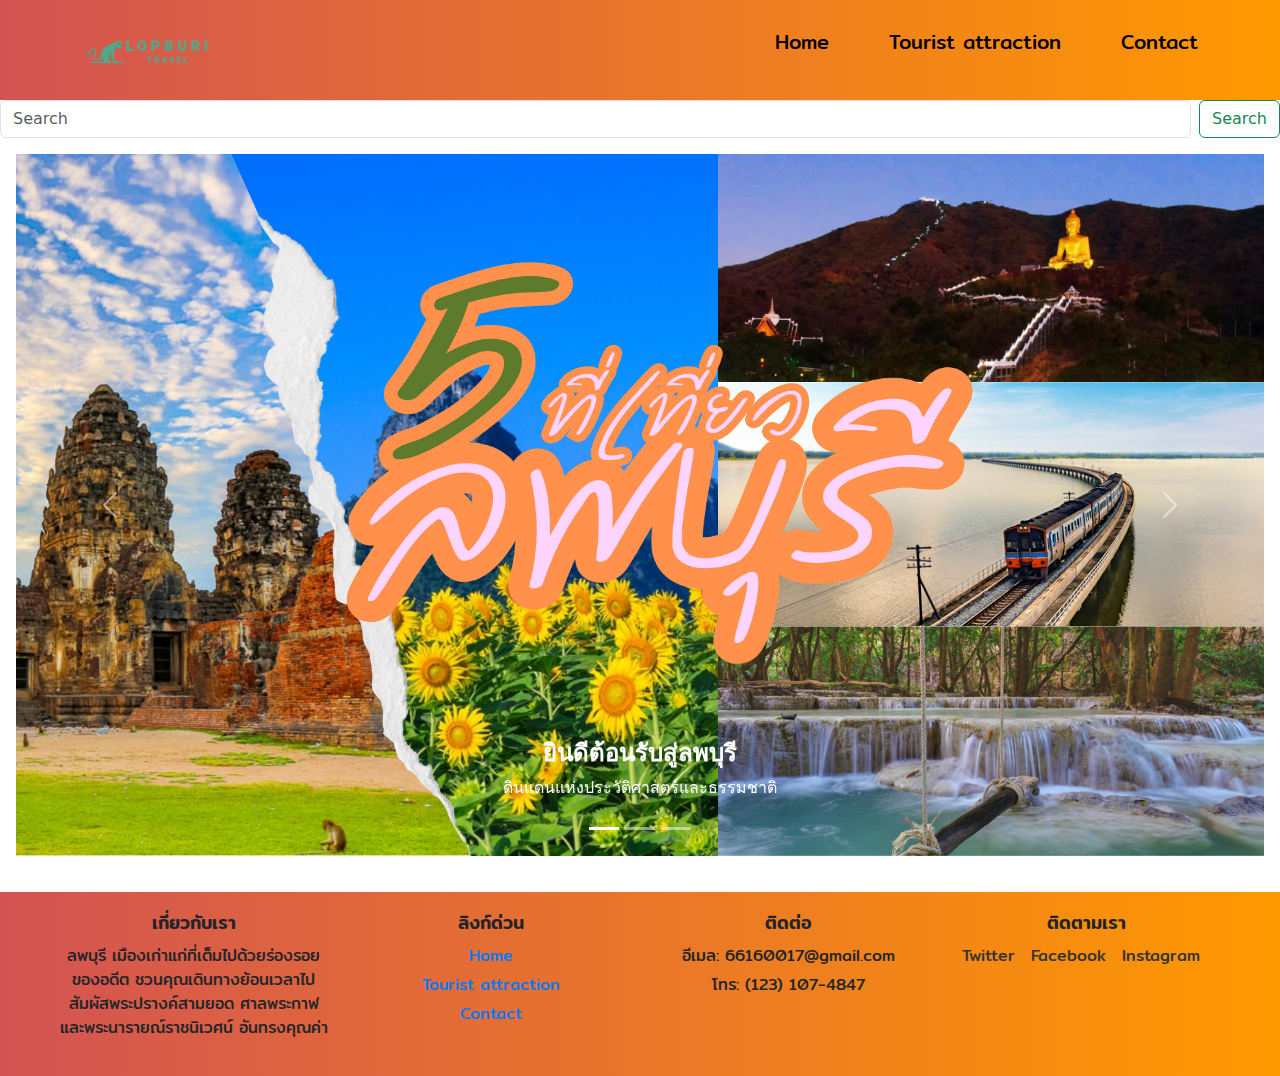
<file: index.html>
<!DOCTYPE html>
<html lang="en">
<head>
    <meta charset="UTF-8">
    <meta http-equiv="X-UA-Compatible" content="IE=edge">
    <meta name="viewport" content="width=device-width, initial-scale=1.0">
    <title>Home-page Lopburi</title>
    <link rel="stylesheet" href="/css/styles.css">
    <link
        href="https://fonts.googleapis.com/css2?family=Belanosima:wght@400;600;700&family=Charm:wght@400;700&family=Fredericka+the+Great&family=Inder&family=Mitr:wght@200;300;400;500;600;700&family=Rubik+Doodle+Shadow&display=swap"
        rel="stylesheet">
</head>
<header>
</header>
<body>
    <nav>
        <div class="container">
            <div class="nav-wrapper">
            <img class="logo" src="image/lopburi-logo.png" alt="Lopburi Logo">
            <ul class="menu" id = "myMenu">
                <li><a  href="index.html">Home</a></li>
                <li><a  href="about.html">Tourist attraction</a></li>
                <li><a  href="contact.html">Contact</a></li>
            </ul>
            <div class="hammenu" onclick="toggleHam(this)">
                <div class="bar1"></div>
                <div class="bar2"></div>
                <div class="bar3"></div>
              </div>
        </div>
        </div>
    </nav>
    <form class="d-flex">
        <input class="form-control me-2" type="search" placeholder="Search" aria-label="Search">
        <button class="btn btn-outline-success" type="submit">Search</button>
    </form>
    <main class="main-content">
        <section>
            <!-- Bootstrap Carousel -->
            <div id="lopburiCarousel" class="carousel slide" data-bs-ride="carousel">
                <div class="carousel-indicators">
                    <button type="button" data-bs-target="#lopburiCarousel" data-bs-slide-to="0" class="active"
                        aria-current="true" aria-label="Slide 1"></button>
                    <button type="button" data-bs-target="#lopburiCarousel" data-bs-slide-to="1" aria-label="Slide 2"></button>
                    <button type="button" data-bs-target="#lopburiCarousel" data-bs-slide-to="2" aria-label="Slide 3"></button>
                </div>
                <div class="carousel-inner">
                    <div class="carousel-item active">
                        <img src="image/Lopburi.png" class="d-block w-100" alt="Lopburi Image 1">
                        <div class="carousel-caption d-none d-md-block">
                            <h5>ยินดีต้อนรับสู่ลพบุรี</h5>
                            <p>ดินแดนแห่งประวัติศาสตร์และธรรมชาติ</p>
                        </div>
                    </div>
                    <div class="carousel-item">
                        <img src="image/Phra Prang Sam Yot.jpg" class="d-block w-100" alt="Lopburi Image 2">
                        <div class="carousel-caption d-none d-md-block">
                            <h5>พระปรางค์สามยอด</h5>
                            <p>แหล่งโบราณสถานอันทรงคุณค่า</p>
                        </div>
                    </div>
                    <div class="carousel-item">
                        <img src="image/Sunflower buoy.jpg" class="d-block w-100" alt="Lopburi Image 3">
                        <div class="carousel-caption d-none d-md-block">
                            <h5>ทุ่งดอกทานตะวัน</h5>
                            <p>ความงามธรรมชาติในฤดูหนาว</p>
                        </div>
                    </div>
                </div>
                <button class="carousel-control-prev" type="button" data-bs-target="#lopburiCarousel" data-bs-slide="prev">
                    <span class="carousel-control-prev-icon" aria-hidden="true"></span>
                    <span class="visually-hidden">Previous</span>
                </button>
                <button class="carousel-control-next" type="button" data-bs-target="#lopburiCarousel" data-bs-slide="next">
                    <span class="carousel-control-next-icon" aria-hidden="true"></span>
                    <span class="visually-hidden">Next</span>
                </button>
            </div>
        </section>
    </main>
    <footer class="footer">
        <div class="container">
          <div class="grid">
            <div>
              <h3>เกี่ยวกับเรา</h3>
              <p>ลพบุรี เมืองเก่าแก่ที่เต็มไปด้วยร่องรอยของอดีต ชวนคุณเดินทางย้อนเวลาไปสัมผัสพระปรางค์สามยอด ศาลพระกาฬ และพระนารายณ์ราชนิเวศน์ อันทรงคุณค่า</p>
            </div>
            <div>
              <h3>ลิงก์ด่วน</h3>
              <ul>
                <li><a href="index.html">Home</a></li>
                <li><a href="about.html">Tourist attraction</a></li>
                <li><a href="contact.html">Contact</a></li>
              </ul>
            </div>
            <div>
              <h3>ติดต่อ</h3>
              <ul>
                <li>อีเมล: 66160017@gmail.com</li>
                <li>โทร: (123) 107-4847</li>
              </ul>
            </div>
            <div>
              <h3>ติดตามเรา</h3>
              <div class="socials">
                <a href="#">Twitter</a>
                <a href="#">Facebook</a>
                <a href="#">Instagram</a>
              </div>
            </div>
          </div>
        </div>
      </footer>
      <script src="script.js"></script>
    <!-- Bootstrap CSS -->
<link href="https://cdn.jsdelivr.net/npm/bootstrap@5.3.0/dist/css/bootstrap.min.css" rel="stylesheet">

<!-- Bootstrap JS -->
<script src="https://cdn.jsdelivr.net/npm/bootstrap@5.3.0/dist/js/bootstrap.bundle.min.js"></script>

</body>

</html>
</file>
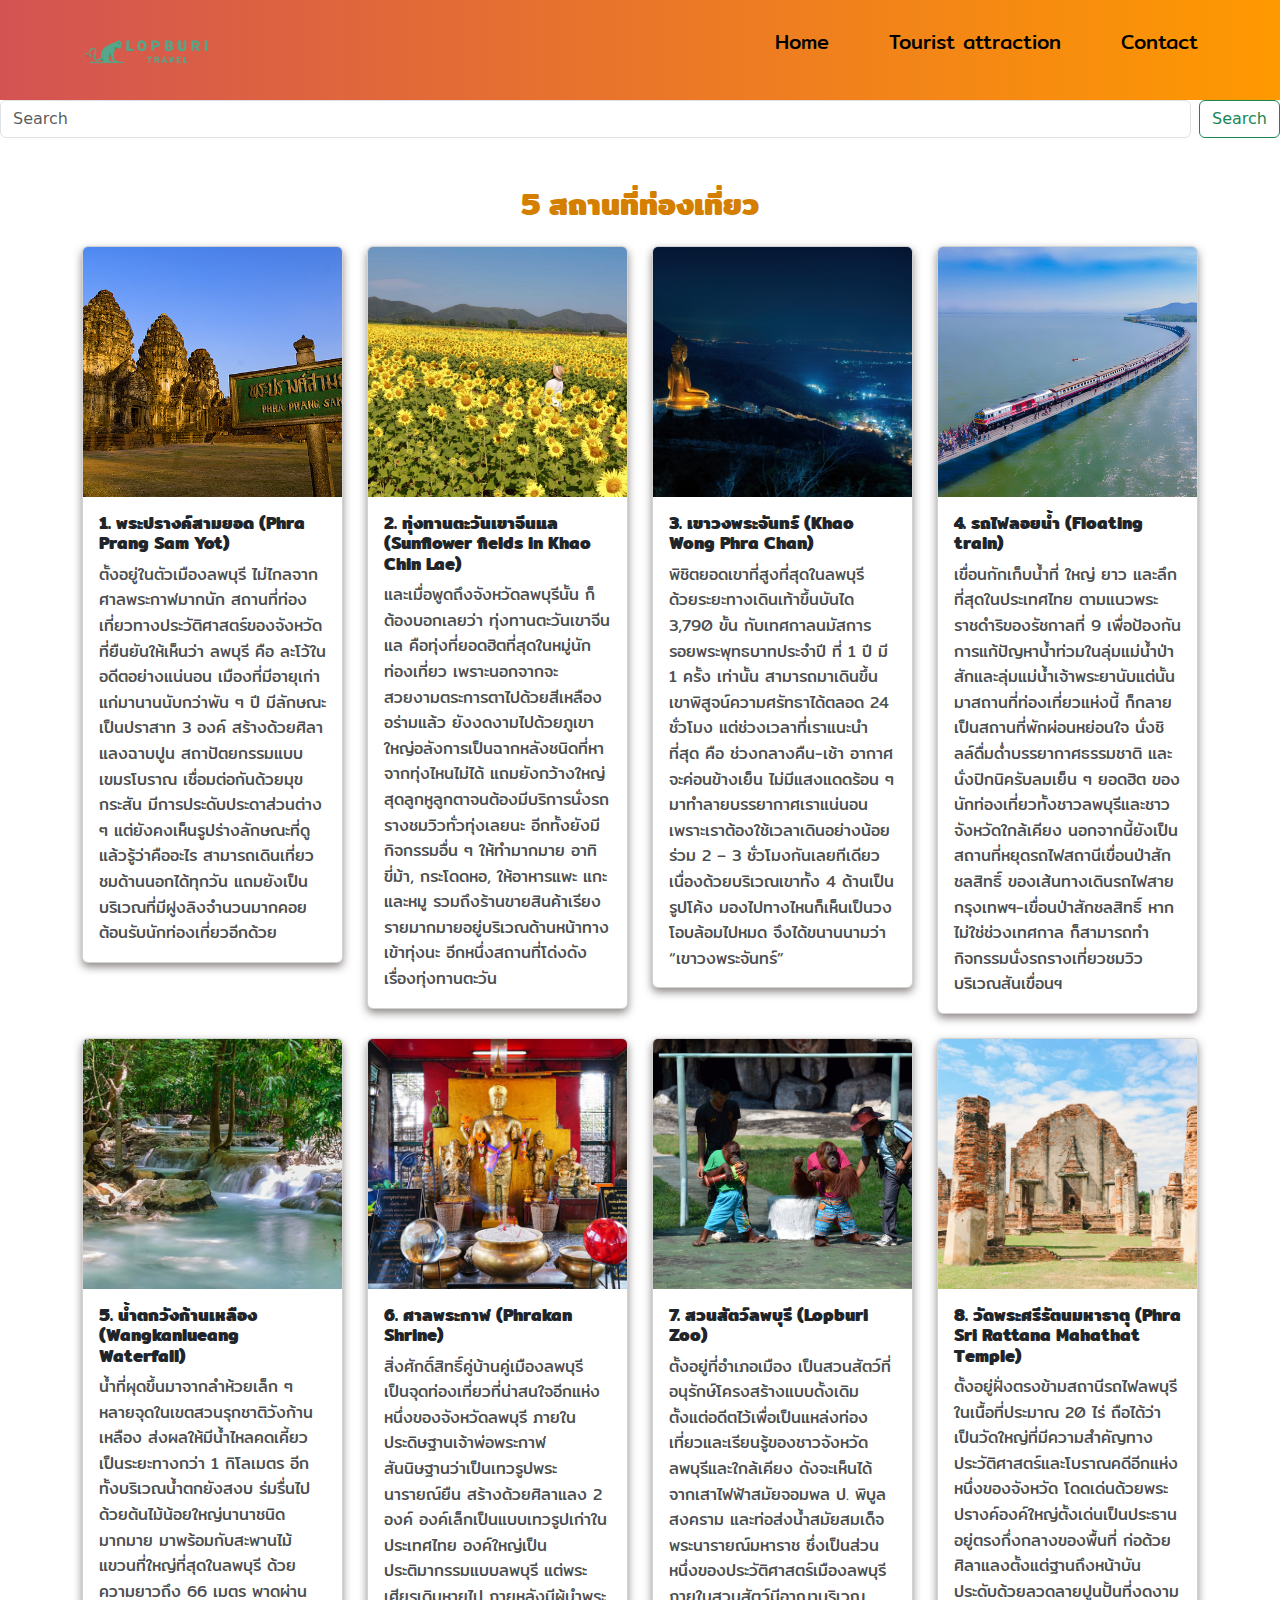
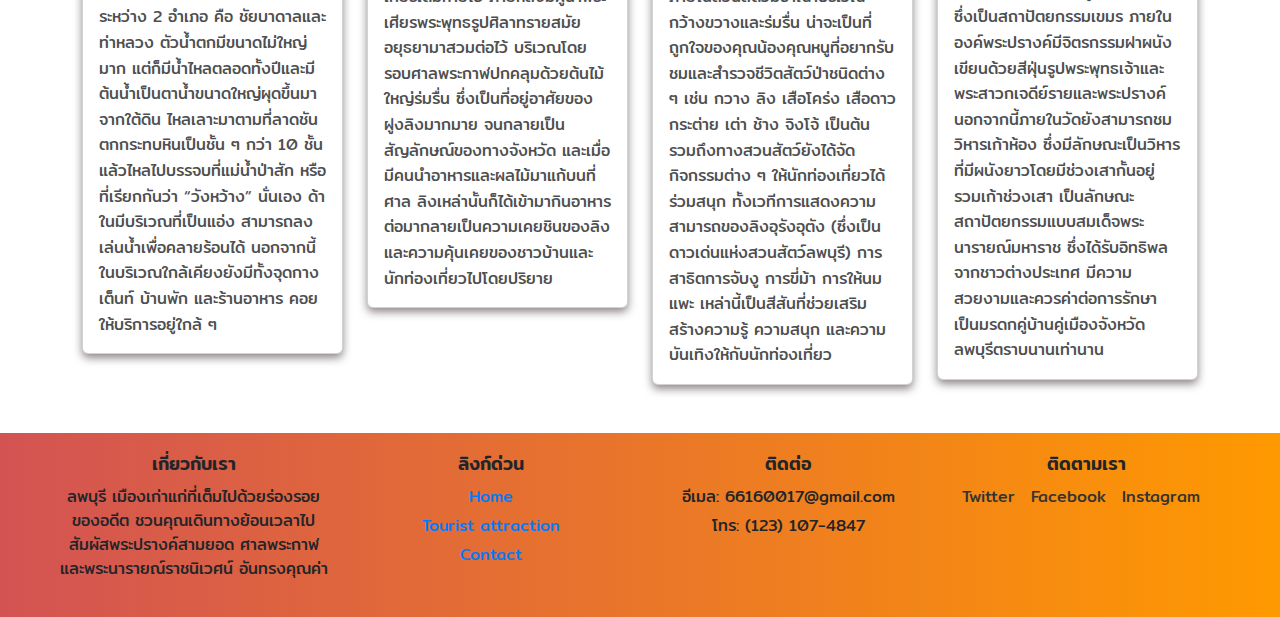
<file: about.html>
<!DOCTYPE html>
<html lang="en">

<head>
    <meta charset="UTF-8">
    <meta name="viewport" content="width=device-width, initial-scale=1.0">
    <title>Touristtraction-Lopburi</title>
    <link rel="stylesheet" href="css/styles.css">
    <link
        href="https://fonts.googleapis.com/css2?family=Belanosima:wght@400;600;700&family=Charm:wght@400;700&family=Fredericka+the+Great&family=Inder&family=Mitr:wght@200;300;400;500;600;700&family=Rubik+Doodle+Shadow&display=swap"
        rel="stylesheet">
</head>
<header>
</header>
<body>
    <nav>
        <div class="container">
            <div class="nav-wrapper">
                <img class="logo" src="image/lopburi-logo.png" alt="Lopburi Logo">
                <ul class="menu" id="myMenu">
                    <li><a href="index.html">Home</a></li>
                    <li><a href="about.html">Tourist attraction</a></li>
                    <li><a href="contact.html">Contact</a></li>
                </ul>
                <div class="hammenu" onclick="toggleHam(this)">
                    <div class="bar1"></div>
                    <div class="bar2"></div>
                    <div class="bar3"></div>
                </div>
            </div>
        </div>
    </nav>
    <form class="d-flex">
        <input class="form-control me-2" type="search" placeholder="Search" aria-label="Search">
        <button class="btn btn-outline-success" type="submit">Search</button>
    </form>
    <main class="container my-5">
        <h1 class="text-center mb-4">5 สถานที่ท่องเที่ยว</h1>
        <div class="row row-cols-1 row-cols-md-2 row-cols-lg-4 g-4">
            <!-- Card 1 -->
        <div class="col">
            <div class="card">
                <img src="image/Phra Prang Sam Yot.jpg" class="card-img-top" alt="Phra Prang Sam Yot">
                <div class="card-body">
                    <h5 class="card-title">1. พระปรางค์สามยอด (Phra Prang Sam Yot)</h5>
                    <p class="card-text">
                      ตั้งอยู่ในตัวเมืองลพบุรี ไม่ไกลจากศาลพระกาฬมากนัก
                      สถานที่ท่องเที่ยวทางประวัติศาสตร์ของจังหวัดที่ยืนยันให้เห็นว่า ลพบุรี คือ ละโว้ในอดีตอย่างแน่นอน
                      เมืองที่มีอายุเก่าแก่มานานนับกว่าพัน ๆ ปี มีลักษณะเป็นปราสาท 3 องค์ สร้างด้วยศิลาแลงฉาบปูน
                      สถาปัตยกรรมแบบเขมรโบราณ เชื่อมต่อกันด้วยมุขกระสัน มีการประดับประดาส่วนต่าง ๆ แต่ยังคงเห็นรูปร่างลักษณะที่ดูแล้วรู้ว่าคืออะไร
                      สามารถเดินเที่ยวชมด้านนอกได้ทุกวัน แถมยังเป็นบริเวณที่มีฝูงลิงจำนวนมากคอยต้อนรับนักท่องเที่ยวอีกด้วย
                    </p>
                </div>
            </div>
        </div>

        <!-- Card 2 -->
        <div class="col">
            <div class="card">
                <img src="image/Sunflower buoy.jpg" class="card-img-top" alt="Sunflower Fields in Khao Chin Lae">
                <div class="card-body">
                    <h5 class="card-title">2. ทุ่งทานตะวันเขาจีนแล (Sunflower fields in Khao Chin Lae)</h5>
                    <p class="card-text">
                      และเมื่อพูดถึงจังหวัดลพบุรีนั้น ก็ต้องบอกเลยว่า ทุ่งทานตะวันเขาจีนแล
                      คือทุ่งที่ยอดฮิตที่สุดในหมู่นักท่องเที่ยว เพราะนอกจากจะสวยงามตระการตาไปด้วยสีเหลืองอร่ามแล้ว
                      ยังงดงามไปด้วยภูเขาใหญ่อลังการเป็นฉากหลังชนิดที่หาจากทุ่งไหนไม่ได้
                      แถมยังกว้างใหญ่สุดลูกหูลูกตาจนต้องมีบริการนั่งรถรางชมวิวทั่วทุ่งเลยนะ อีกทั้งยังมีกิจกรรมอื่น ๆ
                      ให้ทำมากมาย อาทิ ขี่ม้า, กระโดดหอ, ให้อาหารแพะ แกะ และหมู
                      รวมถึงร้านขายสินค้าเรียงรายมากมายอยู่บริเวณด้านหน้าทางเข้าทุ่งนะ
                      อีกหนึ่งสถานที่โด่งดังเรื่องทุ่งทานตะวัน
                    </p>
                </div>
            </div>
        </div>

        <!-- Card 3 -->
        <div class="col">
            <div class="card">
                <img src="image/Khao Wong Phra Chan.jpg" class="card-img-top" alt="Khao Wong Phra Chan">
                <div class="card-body">
                    <h5 class="card-title">3. เขาวงพระจันทร์ (Khao Wong Phra Chan)</h5>
                    <p class="card-text">
                      พิชิตยอดเขาที่สูงที่สุดในลพบุรี ด้วยระยะทางเดินเท้าขึ้นบันได 3,790 ขั้น
                      กับเทศกาลนมัสการรอยพระพุทธบาทประจำปี ที่ 1 ปี มี 1 ครั้ง เท่านั้น
                      สามารถมาเดินขึ้นเขาพิสูจน์ความศรัทธาได้ตลอด 24 ชั่วโมง แต่ช่วงเวลาที่เราแนะนำที่สุด คือ
                      ช่วงกลางคืน-เช้า อากาศจะค่อนข้างเย็น ไม่มีแสงแดดร้อน ๆ มาทำลายบรรยากาศเราแน่นอน
                      เพราะเราต้องใช้เวลาเดินอย่างน้อยร่วม 2 – 3 ชั่วโมงกันเลยทีเดียว เนื่องด้วยบริเวณเขาทั้ง 4
                      ด้านเป็นรูปโค้ง มองไปทางไหนก็เห็นเป็นวงโอบล้อมไปหมด จึงได้ขนานนามว่า “เขาวงพระจันทร์”
                    </p>
                </div>
            </div>
        </div>

        <!-- Card 4 -->
        <div class="col">
            <div class="card">
                <img src="image/Floating train.jpg" class="card-img-top" alt="Floating Train">
                <div class="card-body">
                    <h5 class="card-title">4. รถไฟลอยน้ำ (Floating train)</h5>
                    <p class="card-text">
                      เขื่อนกักเก็บน้ำที่ ใหญ่ ยาว และลึกที่สุดในประเทศไทย ตามแนวพระราชดำริของรัชกาลที่ 9
                      เพื่อป้องกันการแก้ปัญหาน้ำท่วมในลุ่มแม่น้ำป่าสักและลุ่มแม่น้ำเจ้าพระยานับแต่นั้นมาสถานที่ท่องเที่ยวแห่งนี้
                      ก็กลายเป็นสถานที่พักผ่อนหย่อนใจ นั่งชิลล์ดื่มด่ำบรรยากาศธรรมชาติ และนั่งปิกนิครับลมเย็น ๆ ยอดฮิต
                      ของนักท่องเที่ยวทั้งชาวลพบุรีและชาวจังหวัดใกล้เคียง
                      นอกจากนี้ยังเป็นสถานที่หยุดรถไฟสถานีเขื่อนป่าสักชลสิทธิ์
                      ของเส้นทางเดินรถไฟสายกรุงเทพฯ-เขื่อนป่าสักชลสิทธิ์
                      หากไม่ใช่ช่วงเทศกาล ก็สามารถทำกิจกรรมนั่งรถรางเที่ยวชมวิวบริเวณสันเขื่อนฯ
                    </p>
                </div>
            </div>
        </div>

        <!-- Card 5 -->
        <div class="col">
            <div class="card">
                <img src="image/Wangkanlueang Waterfall.jpg" class="card-img-top" alt="Wangkanlueang Waterfall">
                <div class="card-body">
                    <h5 class="card-title">5. น้ำตกวังก้านเหลือง (Wangkanlueang Waterfall)</h5>
                    <p class="card-text">
                      น้ำที่ผุดขึ้นมาจากลำห้วยเล็ก ๆ หลายจุดในเขตสวนรุกชาติวังก้านเหลือง
                      ส่งผลให้มีน้ำไหลคดเคี้ยวเป็นระยะทางกว่า 1 กิโลเมตร อีกทั้งบริเวณน้ำตกยังสงบ
                      ร่มรื่นไปด้วยต้นไม้น้อยใหญ่นานาชนิดมากมาย มาพร้อมกับสะพานไม้แขวนที่ใหญ่ที่สุดในลพบุรี ด้วยความยาวถึง
                      66 เมตร พาดผ่านระหว่าง 2 อำเภอ คือ ชัยบาดาลและท่าหลวง ตัวน้ำตกมีขนาดไม่ใหญ่มาก
                      แต่ก็มีน้ำไหลตลอดทั้งปีและมีต้นน้ำเป็นตาน้ำขนาดใหญ่ผุดขึ้นมาจากใต้ดิน
                      ไหลเลาะมาตามที่ลาดชันตกกระทบหินเป็นชั้น ๆ กว่า 10 ชั้น แล้วไหลไปบรรจบที่แม่น้ำป่าสัก หรือ
                      ที่เรียกกันว่า “วังหว้าง” นั่นเอง ด้าในมีบริเวณที่เป็นแอ่ง สามารถลงเล่นน้ำเพื่อคลายร้อนได้
                      นอกจากนี้ในบริเวณใกล้เคียงยังมีทั้งจุดกางเต็นท์ บ้านพัก และร้านอาหาร คอยให้บริการอยู่ใกล้ ๆ
                    </p>
                </div>
            </div>
        </div>

        <!-- Card 6 -->
         <div class="col">
            <div class="card">
                <img src="image/phakan.jpg" class="card-img-top" alt="phakan">
                <div class="card-body">
                  <h5 class="card-title">6. ศาลพระกาฬ (Phrakan Shrine)</h5>
                  <p class="card-text">
                    สิ่งศักดิ์สิทธิ์คู่บ้านคู่เมืองลพบุรี เป็นจุดท่องเที่ยวที่น่าสนใจอีกแห่งหนึ่งของจังหวัดลพบุรี ภายในประดิษฐานเจ้าพ่อพระกาฬ 
                    สันนิษฐานว่าเป็นเทวรูปพระนารายณ์ยืน สร้างด้วยศิลาแลง 2 องค์ องค์เล็กเป็นแบบเทวรูปเก่าในประเทศไทย 
                    องค์ใหญ่เป็นประติมากรรมแบบลพบุรี แต่พระเศียรเดิมหายไป ภายหลังมีผู้นำพระเศียรพระพุทธรูปศิลาทรายสมัยอยุธยามาสวมต่อไว้ 
                    บริเวณโดยรอบศาลพระกาฬปกคลุมด้วยต้นไม้ใหญ่ร่มรื่น ซึ่งเป็นที่อยู่อาศัยของฝูงลิงมากมาย จนกลายเป็นสัญลักษณ์ของทางจังหวัด 
                    และเมื่อมีคนนำอาหารและผลไม้มาแก้บนที่ศาล ลิงเหล่านั้นก็ได้เข้ามากินอาหาร ต่อมากลายเป็นความเคยชินของลิง 
                    และความคุ้นเคยของชาวบ้านและนักท่องเที่ยวไปโดยปริยาย
                  </p>
                </div>
            </div>
         </div>

         <!-- Card 7 -->
         <div class="col">
          <div class="card">
              <img src="image/zoo.jpg" class="card-img-top" alt="zoo">
              <div class="card-body">
                <h5 class="card-title">7. สวนสัตว์ลพบุรี (Lopburi Zoo)</h5>
                <p class="card-text">
                  ตั้งอยู่ที่อำเภอเมือง เป็นสวนสัตว์ที่อนุรักษ์โครงสร้างแบบดั้งเดิมตั้งแต่อดีตไว้เพื่อเป็นแหล่งท่องเที่ยวและเรียนรู้ของชาวจังหวัดลพบุรีและใกล้เคียง
                   ดังจะเห็นได้จากเสาไฟฟ้าสมัยจอมพล ป. พิบูลสงคราม และท่อส่งน้ำสมัยสมเด็จพระนารายณ์มหาราช ซึ่งเป็นส่วนหนึ่งของประวัติศาสตร์เมืองลพบุรี
                    ภายในสวนสัตว์มีอาณาบริเวณกว้างขวางและร่มรื่น น่าจะเป็นที่ถูกใจของคุณน้องคุณหนูที่อยากรับชมและสำรวจชีวิตสัตว์ป่าชนิดต่าง ๆ เช่น กวาง ลิง เสือโคร่ง เสือดาว กระต่าย เต่า ช้าง จิงโจ้ เป็นต้น 
                    รวมถึงทางสวนสัตว์ยังได้จัดกิจกรรมต่าง ๆ ให้นักท่องเที่ยวได้ร่วมสนุก ทั้งเวทีการแสดงความสามารถของลิงอุรังอุตัง (ซึ่งเป็นดาวเด่นแห่งสวนสัตว์ลพบุรี) การสาธิตการจับงู การขี่ม้า การให้นมแพะ 
                    เหล่านี้เป็นสีสันที่ช่วยเสริมสร้างความรู้ ความสนุก และความบันเทิงให้กับนักท่องเที่ยว
                </p>
              </div>
          </div>
       </div>
        <!-- Card 8 -->
        <div class="col">
          <div class="card">
              <img src="image/Phra Sri Rattana Mahathat Temple.jpg" class="card-img-top" alt="Phra Sri Rattana Mahathat Temple">
              <div class="card-body">
                <h5 class="card-title">8. วัดพระศรีรัตนมหาธาตุ (Phra Sri Rattana Mahathat Temple)</h5>
                <p class="card-text">
                  ตั้งอยู่ฝั่งตรงข้ามสถานีรถไฟลพบุรี ในเนื้อที่ประมาณ 20 ไร่ ถือได้ว่าเป็นวัดใหญ่ที่มีความสำคัญทางประวัติศาสตร์และโบราณคดีอีกแห่งหนึ่งของจังหวัด 
                  โดดเด่นด้วยพระปรางค์องค์ใหญ่ตั้งเด่นเป็นประธานอยู่ตรงกึ่งกลางของพื้นที่ ก่อด้วยศิลาแลงตั้งแต่ฐานถึงหน้าบัน ประดับด้วยลวดลายปูนปั้นที่งดงาม 
                  ซึ่งเป็นสถาปัตยกรรมเขมร ภายในองค์พระปรางค์มีจิตรกรรมฝาผนังเขียนด้วยสีฝุ่นรูปพระพุทธเจ้าและพระสาวกเจดีย์รายและพระปรางค์
                  นอกจากนี้ภายในวัดยังสามารถชมวิหารเก้าห้อง ซึ่งมีลักษณะเป็นวิหารที่มีผนังยาวโดยมีช่วงเสากั้นอยู่รวมเก้าช่วงเสา เป็นลักษณะสถาปัตยกรรมแบบสมเด็จพระนารายณ์มหาราช 
                  ซึ่งได้รับอิทธิพลจากชาวต่างประเทศ มีความสวยงามและควรค่าต่อการรักษาเป็นมรดกคู่บ้านคู่เมืองจังหวัดลพบุรีตราบนานเท่านาน
                </p>
              </div>
          </div>
       </div>
    </div>
</main>
<footer class="footer">
    <div class="container">
      <div class="grid">
        <div>
          <h3>เกี่ยวกับเรา</h3>
          <p>ลพบุรี เมืองเก่าแก่ที่เต็มไปด้วยร่องรอยของอดีต ชวนคุณเดินทางย้อนเวลาไปสัมผัสพระปรางค์สามยอด ศาลพระกาฬ และพระนารายณ์ราชนิเวศน์ อันทรงคุณค่า</p>
        </div>
        <div>
          <h3>ลิงก์ด่วน</h3>
          <ul>
            <li><a href="index.html">Home</a></li>
            <li><a href="about.html">Tourist attraction</a></li>
            <li><a href="contact.html">Contact</a></li>
          </ul>
        </div>
        <div>
          <h3>ติดต่อ</h3>
          <ul>
            <li>อีเมล: 66160017@gmail.com</li>
            <li>โทร: (123) 107-4847</li>
          </ul>
        </div>
        <div>
          <h3>ติดตามเรา</h3>
          <div class="socials">
            <a href="#">Twitter</a>
            <a href="#">Facebook</a>
            <a href="#">Instagram</a>
          </div>
        </div>
      </div>
    </div>
  </footer>
  <script src="script.js"></script>
  <!-- Bootstrap CSS -->
<link href="https://cdn.jsdelivr.net/npm/bootstrap@5.3.0/dist/css/bootstrap.min.css" rel="stylesheet">

<!-- Bootstrap JS -->
<script src="https://cdn.jsdelivr.net/npm/bootstrap@5.3.0/dist/js/bootstrap.bundle.min.js"></script>

</body>
</html>
</file>
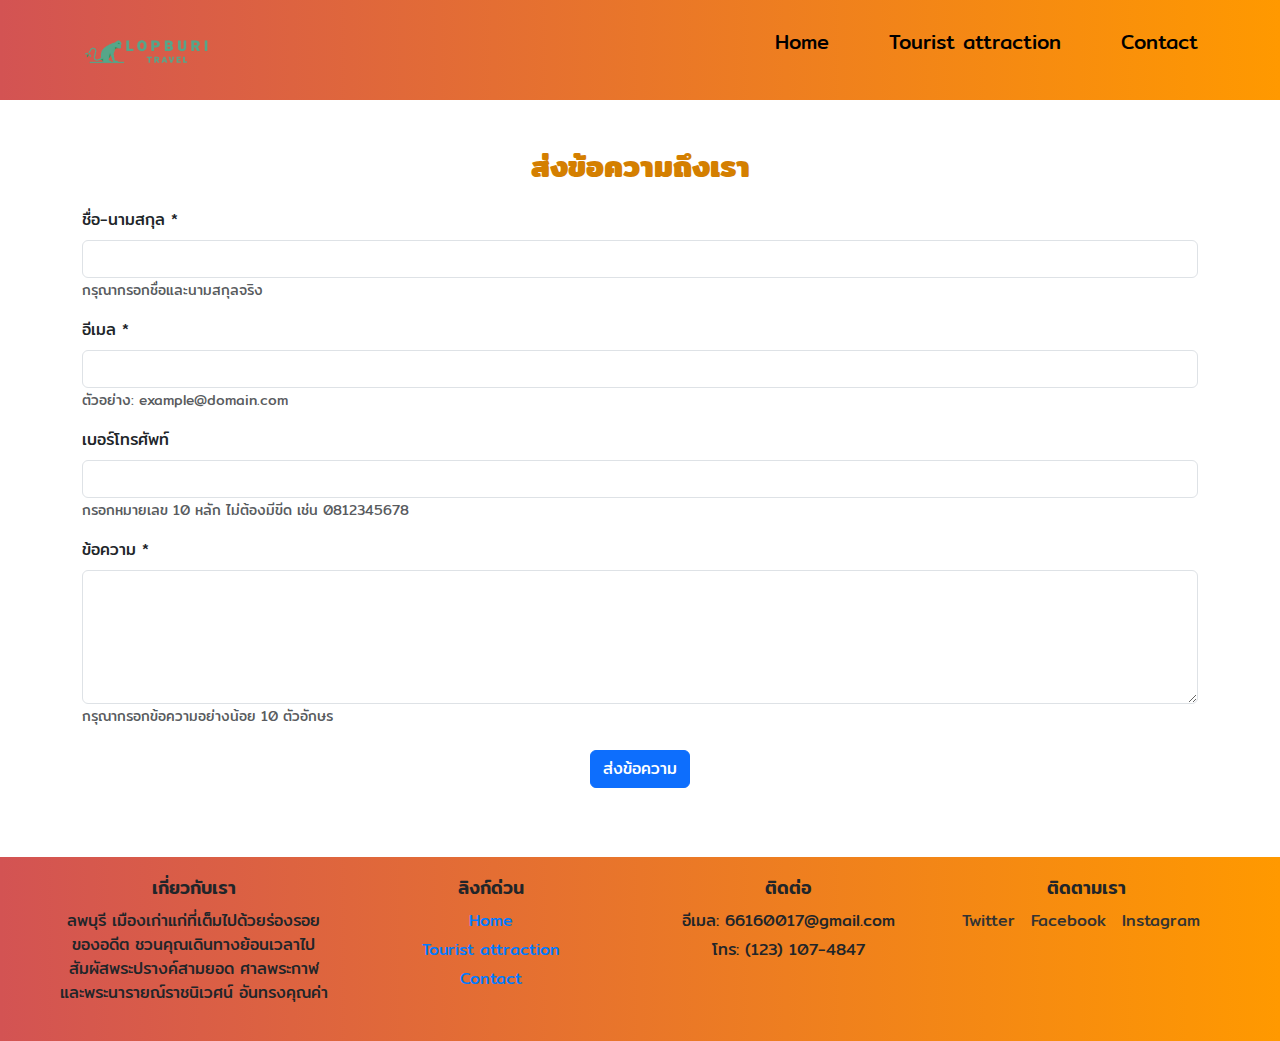
<file: contact.html>
<!DOCTYPE html>
<html lang="en">
<head>
    <meta charset="UTF-8">
    <meta http-equiv="X-UA-Compatible" content="IE=edge">
    <meta name="viewport" content="width=device-width, initial-scale=1.0">
    <title>Home-page Lopburi</title>
    <link rel="stylesheet" href="/css/styles.css">
    <link
        href="https://fonts.googleapis.com/css2?family=Belanosima:wght@400;600;700&family=Charm:wght@400;700&family=Fredericka+the+Great&family=Inder&family=Mitr:wght@200;300;400;500;600;700&family=Rubik+Doodle+Shadow&display=swap"
        rel="stylesheet">
</head>
<header>
</header>
<body>
    <nav>
        <div class="container">
            <div class="nav-wrapper">
            <img class="logo" src="image/lopburi-logo.png" alt="Lopburi Logo">
            <ul class="menu" id = "myMenu">
                <li><a  href="index.html">Home</a></li>
                <li><a  href="about.html">Tourist attraction</a></li>
                <li><a  href="contact.html">Contact</a></li>
            </ul>
            <div class="hammenu" onclick="toggleHam(this)">
                <div class="bar1"></div>
                <div class="bar2"></div>
                <div class="bar3"></div>
              </div>
        </div>
        </div>
    </nav>
    <main class="container py-5">
        <section>
            <h2 class="mb-4 text-center">ส่งข้อความถึงเรา</h2>
            <form action="/submit" method="POST" role="form" aria-label="แบบฟอร์มติดต่อ">
                <div class="mb-3">
                    <label for="fullname" class="form-label">ชื่อ-นามสกุล *</label>
                    <input type="text" class="form-control" id="fullname" name="fullname" required aria-required="true" minlength="2" maxlength="100" aria-describedby="fullname-help">
                    <small id="fullname-help" class="form-text text-muted">กรุณากรอกชื่อและนามสกุลจริง</small>
                </div>
                <div class="mb-3">
                    <label for="email" class="form-label">อีเมล *</label>
                    <input type="email" class="form-control" id="email" name="email" required aria-required="true" pattern="[a-z0-9._%+-]+@[a-z0-9.-]+\.[a-z]{2,}$" aria-describedby="email-help">
                    <small id="email-help" class="form-text text-muted">ตัวอย่าง: example@domain.com</small>
                </div>
                <div class="mb-3">
                    <label for="tel" class="form-label">เบอร์โทรศัพท์</label>
                    <input type="tel" class="form-control" id="tel" name="tel" pattern="[0-9]{10}" aria-describedby="tel-help">
                    <small id="tel-help" class="form-text text-muted">กรอกหมายเลข 10 หลัก ไม่ต้องมีขีด เช่น 0812345678</small>
                </div>
                <div class="mb-3">
                    <label for="message" class="form-label">ข้อความ *</label>
                    <textarea class="form-control" id="message" name="message" required aria-required="true" minlength="10" rows="5" aria-describedby="message-help"></textarea>
                    <small id="message-help" class="form-text text-muted">กรุณากรอกข้อความอย่างน้อย 10 ตัวอักษร</small>
                </div>
                <div class="text-center">
                    <button type="submit" class="btn btn-primary">ส่งข้อความ</button>
                </div>
            </form>
        </section>
    </main>
    <footer class="footer">
        <div class="container">
          <div class="grid">
            <div>
              <h3>เกี่ยวกับเรา</h3>
              <p>ลพบุรี เมืองเก่าแก่ที่เต็มไปด้วยร่องรอยของอดีต ชวนคุณเดินทางย้อนเวลาไปสัมผัสพระปรางค์สามยอด ศาลพระกาฬ และพระนารายณ์ราชนิเวศน์ อันทรงคุณค่า</p>
            </div>
            <div>
              <h3>ลิงก์ด่วน</h3>
              <ul>
                <li><a href="index.html">Home</a></li>
                <li><a href="about.html">Tourist attraction</a></li>
                <li><a href="contact.html">Contact</a></li>
              </ul>
            </div>
            <div>
              <h3>ติดต่อ</h3>
              <ul>
                <li>อีเมล: 66160017@gmail.com</li>
                <li>โทร: (123) 107-4847</li>
              </ul>
            </div>
            <div>
              <h3>ติดตามเรา</h3>
              <div class="socials">
                <a href="#">Twitter</a>
                <a href="#">Facebook</a>
                <a href="#">Instagram</a>
              </div>
            </div>
          </div>
        </div>
      </footer>
      <script src="script.js"></script>
    <!-- Bootstrap CSS -->
<link href="https://cdn.jsdelivr.net/npm/bootstrap@5.3.0/dist/css/bootstrap.min.css" rel="stylesheet">
</body>
</html>
</file>
<file: css/styles.css>
/* Body Styles */
body {
    margin: 0;
    padding: 0;
    box-sizing: border-box;
    font-family: "Mitr", sans-serif;
}

.container{
    max-width: 1140px;
    margin: 0 auto;
}

.main-content{
    background-color: #ffffffee;
    padding: 1rem;
}
nav{
    background: linear-gradient(to right, rgb(211, 83, 83), rgb(255, 153, 0));
    padding: px;
}

.nav-wrapper {
    display: flex;
    justify-content: space-between ;
    align-items: center;
    height: 100px;
    position: relative;
}

.logo {
    display: block;
    max-width: 130px;
}
.menu{
    display: flex;
    list-style: none;
}
.menu li {
    margin-left: 60px;
}
.menu li a {
    color: #000000;
    text-decoration: none;
    font-size: 20px;
    font-family: "Mitr", sans-serif;
}
.menu li:hover{
    background: linear-gradient(to right, rgb(246, 191, 171), rgb(255, 153, 0));
    border-radius: 50px;
    
}
/* Hamburher Menu */
.hammenu {
    display: inline-block;
    cursor: pointer;
    position: absolute;
    right: 1rem;
    top: 0.5 rem;
  }
  
  .bar1, .bar2, .bar3 {
    width: 35px;
    height: 5px;
    background-color: #333;
    margin: 6px 0;
    transition: 0.4s;
  }
  
  .change .bar1 {
    transform: translate(0, 11px) rotate(-45deg);
  }
  
  .change .bar2 {opacity: 0;}
  
  .change .bar3 {
    transform: translate(0, -11px) rotate(45deg);
  }

  .menu-active{
    display: block !important;
  }
  @media only screen and (min-width: 603px){
    .hammenu{
        display: none;
    }
}

@media only screen and (max-width: 603px){
    .menu {
        display: none;
    }
    .nav-wrapper{
        padding: 1rem;
        height: auto;
        flex-direction: column;
        align-items: flex-start;
    }
    .menu{
        width: 100%;
    }

    .menu li {
        margin: 1rem 0;
        padding: 1rem 0.5rem;
    }
    .menu li:hover{
        background: linear-gradient(to right, rgb(246, 191, 171), rgb(255, 153, 0));
    }
}
/* ปรับฟอนต์เฉพาะส่วน Carousel */
.carousel-caption h5 {
    font-family: 'Prompt', sans-serif;
    font-weight: 600;
    font-size: 1.5rem; /* กำหนดขนาดฟอนต์ */
}

.carousel-caption p {
    font-family: 'Prompt', sans-serif;
    font-weight: 400;
    font-size: 1rem; /* ขนาดฟอนต์ย่อมกว่า */
    line-height: 1.5;
}
@media only screen and (max-width: 603px){
    .carousel-inner img {
        width: 100%;
        height: 260px; 
        object-fit: cover; 
        object-position: center;
    }
}
/* footer */
footer {
    background: linear-gradient(to right, rgb(211, 83, 83), rgb(255, 153, 0));
    text-align: center;
    margin-top: 20px;
    font-size: 16px;
    padding: 20px 0;
    font-family: "Mitr", sans-serif; 
  }
  .footer .container {
    max-width: 1200px;
    margin: 0 auto;
    padding: 0 15px;
}

.footer .grid {
    display: grid;
    grid-template-columns: repeat(auto-fit, minmax(250px, 1fr));
    gap: 20px;
}

.footer h3 {
    font-size: 18px;
    margin-bottom: 10px;
}

.footer ul {
    list-style: none;
    padding: 0;
    margin: 0;
}

.footer ul li {
    margin-bottom: 5px;
}

.footer ul li a {
    text-decoration: none;
    color: #007bff;
}

.footer ul li a:hover {
    text-decoration: underline;
}

.footer .socials a {
    display: inline-block;
    margin-right: 10px;
    color: #333;
    text-decoration: none;
}

.footer .socials a:hover {
    color: #b9c1cb;
}

.footer .copyright {
    text-align: center;
    margin-top: 20px;
    font-size: 14px;
    color: #777;
}
/* forms */
.text-center{
    font-family: "Mitr", sans-serif;
    font-size: 30px;
    font-weight: 700;
    color: #d47f00;
}
.mb-3{
    font-family: "Mitr", sans-serif
}
/*about Styles */ 
h1 {
    font-family: "Mitr", sans-serif;
    font-size: 2.5rem;
    color: #474747;
    font-weight: bold;
}

.card-title {
    font-family: "Mitr", sans-serif;
    font-size: 17px;
    font-weight: 700;
    color: #060606;
}

.card-text {
    font-family: "Mitr", sans-serif;
    font-size: 1rem;
    color: #4e4f50;
    line-height: 1.6;
}

/* Navbar */
.navbar {
    box-shadow: 0 2px 4px rgba(0, 0, 0, 0.1);
}

.navbar-brand img {
    height: 40px;
}

.nav-link {
    font-size: 1.1rem;
    color: #000000 !important;
    font-weight: 600;
}

.nav-link:hover {
    color: #d5d5e5 !important;
}
/* Card Component */
.card {
    box-shadow: 0 4px 8px rgba(128, 120, 120, 0.883);
    transition: transform 0.2s, box-shadow 0.2s;
    border: none;
    border-radius: 12px;
}

.card:hover {
    transform: translateY(-10px);
    box-shadow: 0 6px 12px rgba(241, 114, 11, 0.931);
}

.card-img-top {
    border-top-left-radius: 100px;
    border-top-right-radius: 121px;
    height: 250px;
    object-fit: cover;
}
</file>
